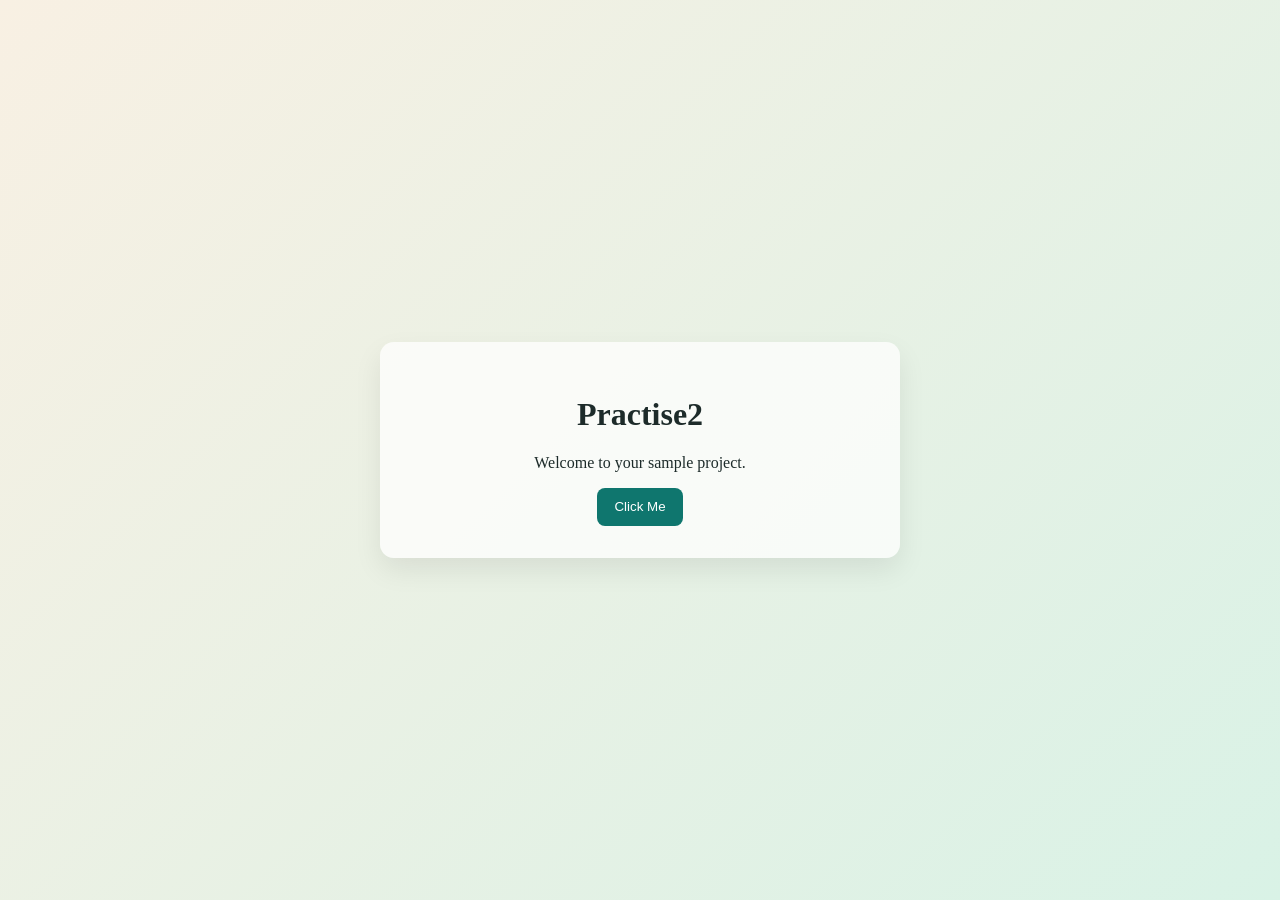
<file: Practise2/index.html>
<!DOCTYPE html>
<html lang="en">
<head>
  <meta charset="UTF-8">
  <meta name="viewport" content="width=device-width, initial-scale=1.0">
  <title>Practise2 Sample</title>
  <link rel="stylesheet" href="style.css">
</head>
<body>
  <main class="container">
    <h1>Practise2</h1>
    <p id="message">Welcome to your sample project.</p>
    <button id="changeTextBtn" type="button">Click Me</button>
  </main>
  <script src="app.js"></script>
</body>
</html>
</file>
<file: Practise2/style.css>
* {
  box-sizing: border-box;
}

body {
  margin: 0;
  min-height: 100vh;
  font-family: Georgia, "Times New Roman", serif;
  display: grid;
  place-items: center;
  background: linear-gradient(135deg, #f8f0e3, #d9f2e6);
  color: #1d2b2a;
}

.container {
  width: min(90vw, 520px);
  padding: 2rem;
  border-radius: 14px;
  background: rgba(255, 255, 255, 0.75);
  box-shadow: 0 12px 28px rgba(0, 0, 0, 0.08);
  text-align: center;
}

button {
  border: none;
  padding: 0.7rem 1.1rem;
  border-radius: 8px;
  background: #0f766e;
  color: #fff;
  cursor: pointer;
}

button:hover {
  background: #0b5f58;
}
</file>
